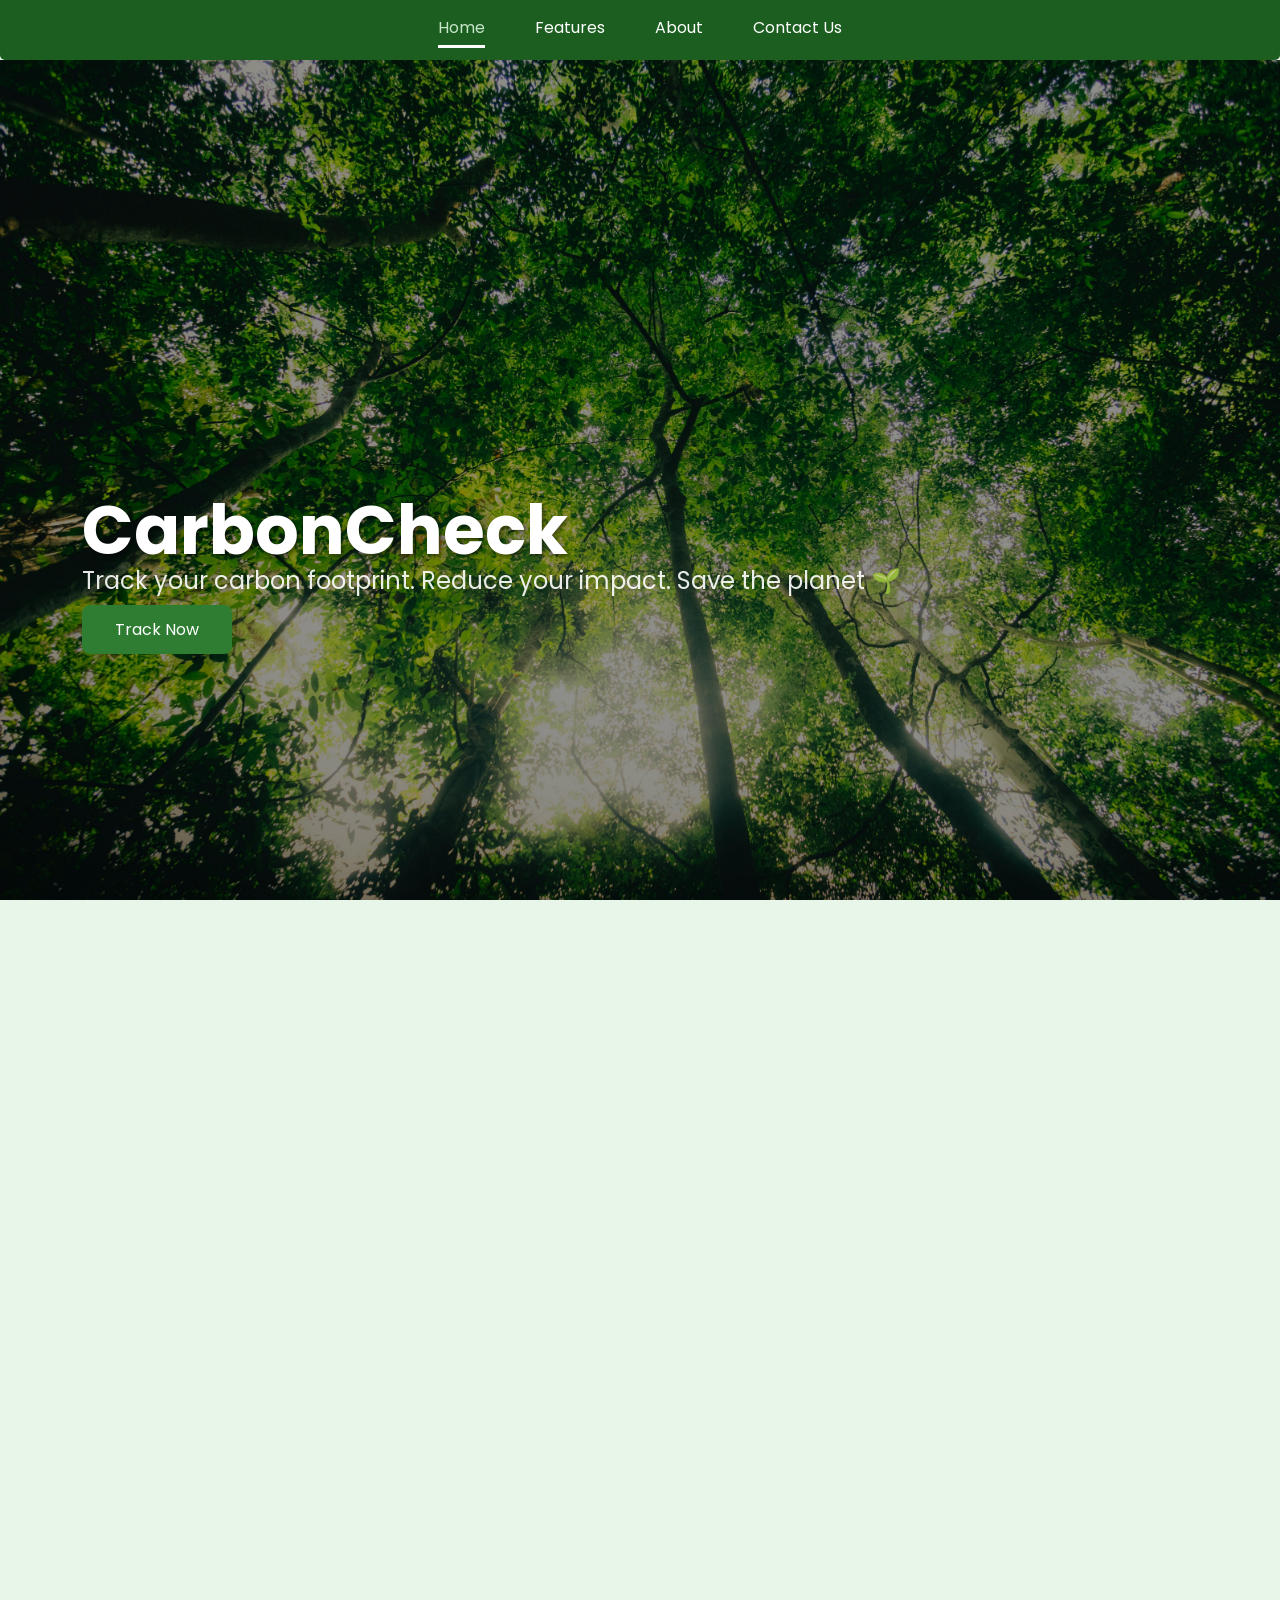
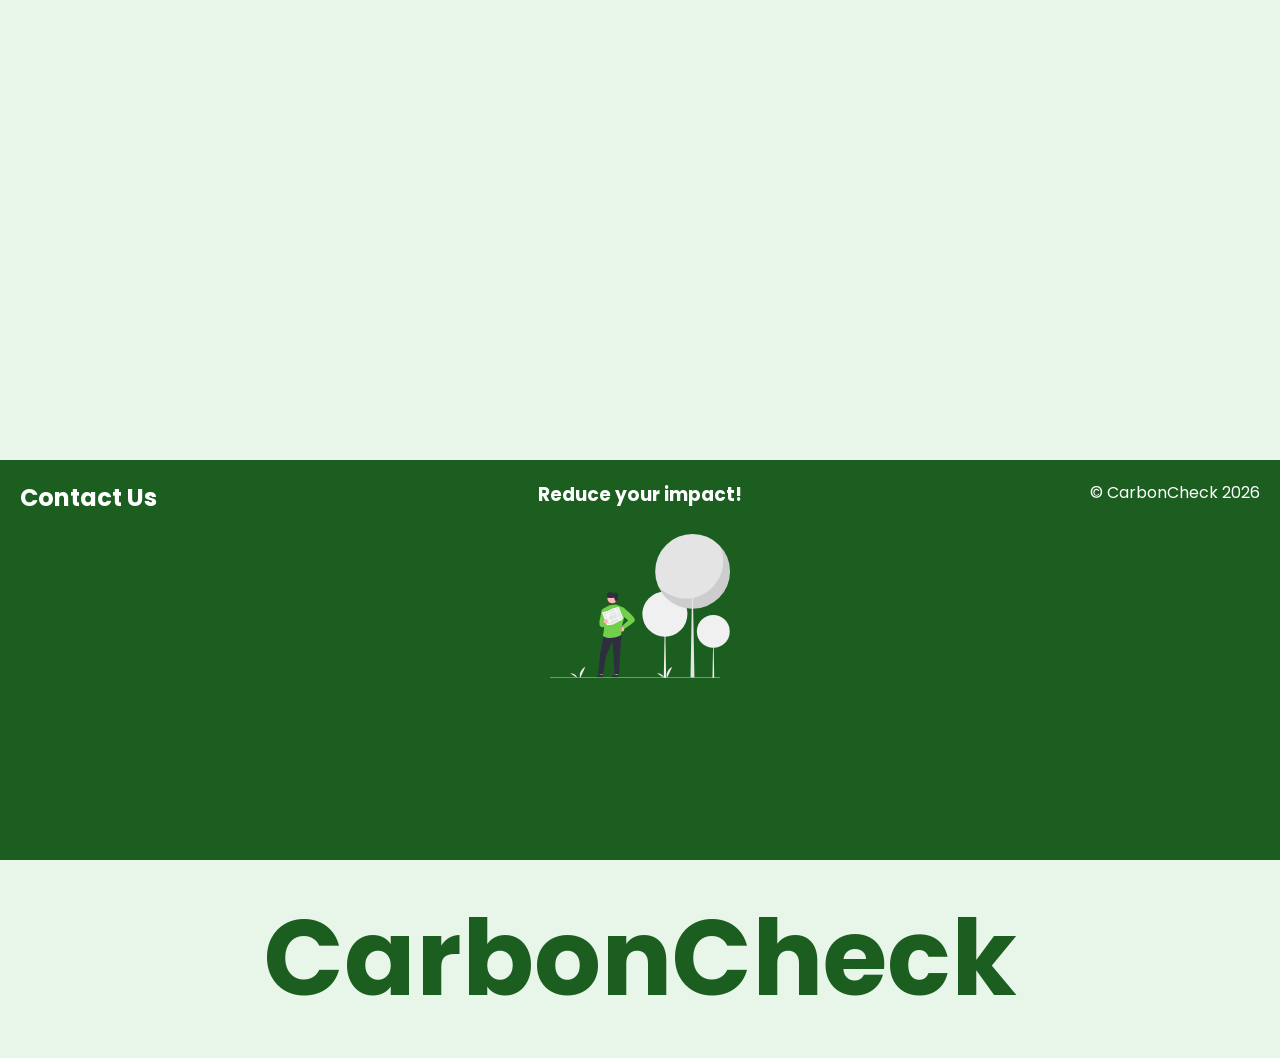
<file: index.html>
<!DOCTYPE html>
<html lang="en">
<head>
  <meta charset="UTF-8" />
  <meta name="viewport" content="width=device-width, initial-scale=1.0" />
  <link rel="stylesheet" href="landingPageStyle.css" />
  <link
    rel="stylesheet"
    href="https://cdnjs.cloudflare.com/ajax/libs/animate.css/4.1.1/animate.min.css"
  />
  <!-- POPPINS FONT LINK-->
  <link rel="preconnect" href="https://fonts.googleapis.com">
  <link rel="preconnect" href="https://fonts.gstatic.com" crossorigin>
  <link href="https://fonts.googleapis.com/css2?family=Poppins:ital,wght@0,100;0,200;0,300;0,400;0,500;0,600;0,700;0,800;0,900;1,100;1,200;1,300;1,400;1,500;1,600;1,700;1,800;1,900&display=swap" rel="stylesheet">
  <link href="https://unpkg.com/aos@2.3.1/dist/aos.css" rel="stylesheet">
  <title>CarbonCheck - Carbon Footprint Calculator</title>

</head>
<body>

  <nav>
    
    <a href="#home">Home</a>
    <a href="#features">Features</a>
    <a href="#about">About</a>
    <a href="#footer">Contact Us</a>
  </nav>

  <!-- HOME PAGE -->
  <section class="imgbg" id="home">
    <h1 id="title" class="animate__animated animate__bounce">CarbonCheck</h1>
    <p class="tagline">Track your carbon footprint. Reduce your impact. Save the planet 🌱</p>
    <a href="calculatorPage.html"><button class="btnTrack">Track Now</button></a>
  </section> 

  <!-- Learn PAGE -->

  <section id="">
    <div class="container" data-aos="fade-right">
      <h2>What is a Carbon Footprint?</h2>

      <iframe width="760" height="415"
      src="https://www.youtube.com/embed/8q7_aV8eLUE"
      title="YouTube video player"
      frameborder="0"
      allow="accelerometer; autoplay; clipboard-write; encrypted-media; gyroscope; picture-in-picture"
      allowfullscreen>
      </iframe>

      <div class="citation">
      <p><strong>Source:</strong> YouTube/simpleshow</p>
      <p>
        Video Link:  
        <a href="https://youtu.be/8q7_aV8eLUE" target="_blank">
          https://youtu.be/8q7_aV8eLUE
        </a>
      </p>

      <p>
        <em>Reminder:</em> This video is used for educational purposes. Credit belongs to the original creator.
      </p>
    </div>
      
    </div>
  </section>
  

  <!-- FEATURES PAGE -->
  <section id="features">
    <div class="container"  data-aos="fade-left">
      <h2>Website Features</h2>

      <!-- FEATURE 2 -->
      <div class="feature-box">
        <h3>📊 Carbon Score System</h3>
        <p>
          Users receive a carbon footprint level: Low, Moderate, or High.
        </p>
      </div>

      <!-- FEATURE 3 -->
      <div class="feature-box">
        <h3>💡 Personalized Eco Tips</h3>
        <p>
          The website gives suggestions on how users can reduce their emissions.
        </p>
      </div>

      <!-- FEATURE 4 -->
      <div class="feature-box">
        <h3>📺 Learn About Carbon Footprint </h3>
        <p>
          Watch a simple explainer video to understand CO₂ emissions and their impact on the planet.
        </p>
        <!--<button onclick="showSavedResult()">Show Saved Result</button>
        <p id="savedResult"></p>-->
      </div>
    </div>
  </section>

  <section id="about">
    <div class="container"  data-aos="fade-right">
      <h1>🌍 CarbonCheck</h1>
      <p>
        CarbonCheck is a Carbon Footprint Calculator designed to help users understand
        how their daily activities affect the environment.
      </p>

      <p>
        This project supports <strong>Sustainable Development Goal 13: Climate Action</strong>
        by encouraging people to reduce their carbon emissions and adopt eco-friendly habits.
      </p>

      <div class="tips">
        <h2>Why It Matters</h2>
        <p>
          Climate change is one of the biggest global challenges today.
          Small changes in lifestyle can help reduce environmental damage.
        </p>
      </div>
    </div>
  </section>


<section id="footer">

  <div class="containerNav">
    <h2 id="footerNavHeader">Contact Us</h2>
    <input type="text" data-aos="fade-up" placeholder="Enter your name" >
    <input type="text" data-aos="fade-up" data-aos-duration="500" placeholder="Enter your email">
    <textarea data-aos="fade-up" data-aos-duration="700" placeholder="Write your message here..."></textarea>
    <button data-aos="fade-up" data-aos-duration="1000">Send</button>
  </div>

  <div class="containerTrackNow">
    <h3>Reduce your impact!</h3>
    <img src="undraw_lost_teip.svg" alt="Illustration">
    <a href="calculatorPage.html">
      <button class="btnTrack"  data-aos="flip-up">Track Now!</button>
    </a>
  </div>

  <div class="containerContact">
    <p>© CarbonCheck 2026</p>
  </div>

</section>
  <div id="bigText">
    <h1>CarbonCheck</h1>
  </div>

     <script src="function.js"></script>
     <script src="https://unpkg.com/aos@2.3.1/dist/aos.js"></script>
     <script>
        AOS.init();
      </script>
</body>
</html>
</file>
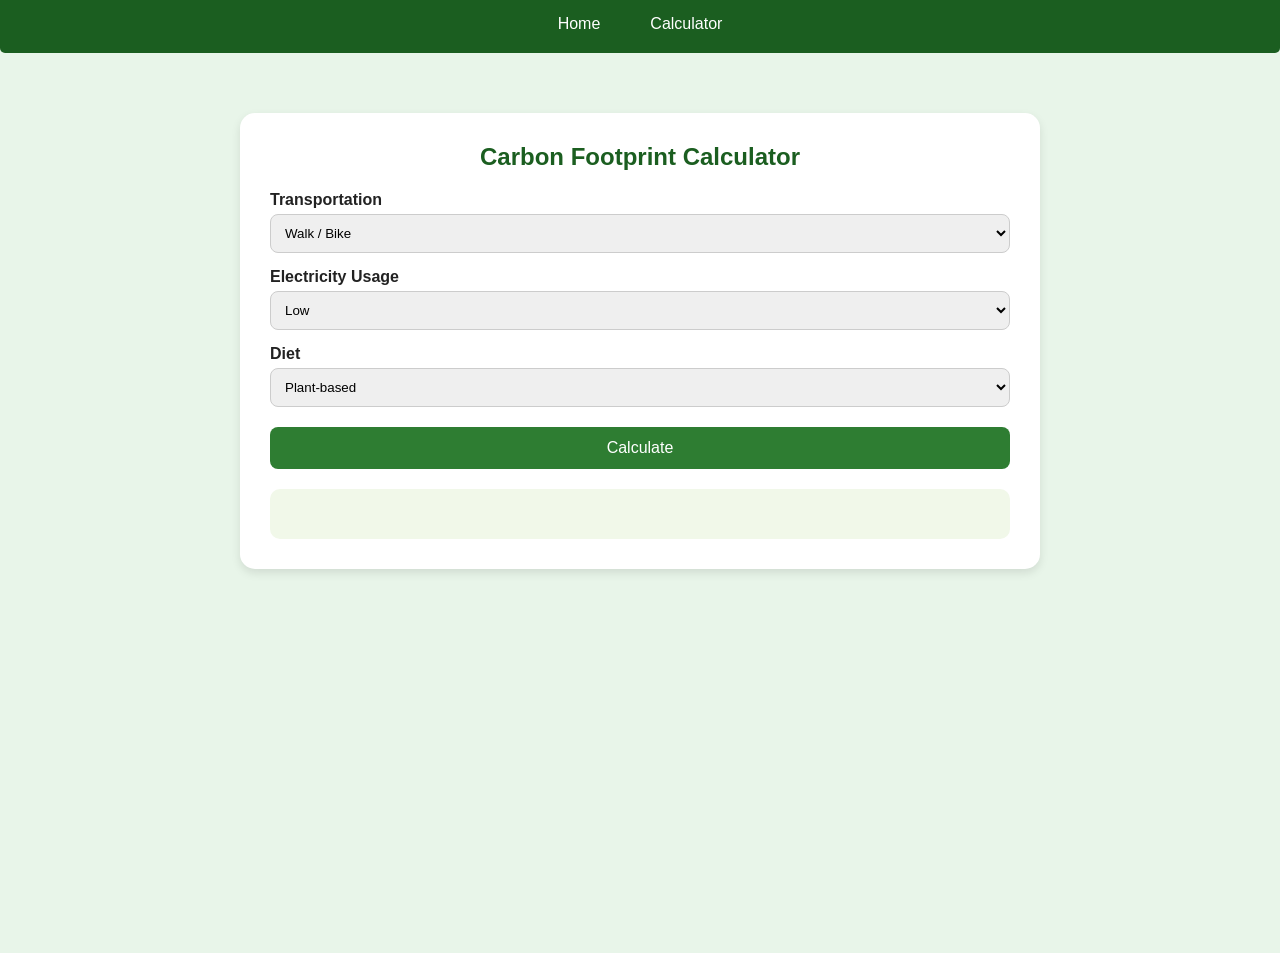
<file: calculatorPage.html>
<!DOCTYPE html>
  <html lang="en">
  <head>
    <meta charset="UTF-8" />
    <meta name="viewport" content="width=device-width, initial-scale=1.0" />
    <link rel="stylesheet" href="landingPageStyle.css" />
    <link href="https://unpkg.com/aos@2.3.1/dist/aos.css" rel="stylesheet">
    <title>CarbonCheck - Carbon Footprint Calculator</title>

  </head>
  <body>

    <nav>
      <a href="index.html">Home</a>
      <a href="calculatorPage.html">Calculator</a>
    </nav>

        <!-- CALCULATOR PAGE -->
    <section id="calculator">
      <div class="container" data-aos="zoom-in">
        <h2>Carbon Footprint Calculator</h2>

        <label>Transportation</label>
        <select id="transport">
          <option value="1">Walk / Bike</option>
          <option value="2">Public Transport</option>
          <option value="3">Car / Motorcycle</option>
        </select>

        <label>Electricity Usage</label>
        <select id="electricity">
          <option value="1">Low</option>
          <option value="2">Moderate</option>
          <option value="3">High</option>
        </select>

        <label>Diet</label>
        <select id="diet">
          <option value="1">Plant-based</option>
          <option value="2">Mixed Diet</option>
          <option value="3">Meat-heavy</option>
        </select>

        <button onclick="calculateFootprint()">Calculate</button>

        <div id="result"></div>
        <div class="tips" id="tipsSection" data-aos="flip-up">

        <h1 id="head1"></h1>
        <p id="tip1"></p>
        <p id="tip2"></p>
        <p id="tip3"></p>

        <h1 id="head2"></h1>
        <p id="elec1"></p>
        <p id="elec2"></p>
        <p id="elec3"></p>

        <h1 id="head3"></h1>
        <p id="diet1"></p>
        <p id="diet2"></p>
        <p id="diet3"></p>
        

        <p id="saved"></p>

      </div>
        

        <script src="function.js"></script>
        <script src="https://unpkg.com/aos@2.3.1/dist/aos.js"></script>
      <script>
        AOS.init();
      </script>
  </body>
  </html>
</file>
<file: landingPageStyle.css>
* {
      margin: 0;
      padding: 0;
      box-sizing: border-box;
      font-family: 'Poppins', sans-serif;
      scroll-behavior: smooth;
    }
    .imgbg {
      background-image: url('bgEco(1).jpg');
      background-attachment: fixed;
      background-size: cover;
      background-position: center;
      height: 100vh;
    }

    body {
      background: #e8f5e9;
      color: #222;
    }


    nav {
      background: #1b5e20;
      padding: 15px;
      display: flex;
      justify-content: center;
      border-bottom-left-radius: 5px;
      border-bottom-right-radius: 5px;
      gap: 50px;
      position: sticky;
      z-index: 1000;
      top: 0;
    }

    #title {
      color: white;
      font-size: 68px;
      text-align: start;
      padding-top: 40vh;
      padding-left: 5%;
      text-shadow: 2px 2px 4px rgba(0,0,0,0.5);
    } 

    .tagline {
      font-size: 1.5rem;
      padding-left: 5%;
      color: white;
      margin-top: -40px;
      opacity: 0.9;
    }

    .btnTrack {
      width: 150px;
      margin-left: 5%;
      margin-top: -10px;
      padding: 12px 30px;
      background: #2e7d32;
      color: white;
      border: none;
      border-radius: 8px;
      cursor: pointer;
      font-size: 16px;
      transition: 0.3s;
    }
    nav a {
      color: white;
      text-decoration: none;
      font-weight: medium;
      padding-bottom: 5px;
      transition: 0.3s;
    }

    nav a:hover,
    nav a.active {
    color: #c8e6c9;
    box-shadow: 0 3px 0 white;
    } 

    section {
      min-height: 100vh;
      padding: 60px 20px;
    }

    .container {
      max-width: 800px;
      margin: auto;
      background: white;
      padding: 30px;
      border-radius: 15px;
      box-shadow: 0 4px 10px rgba(0,0,0,0.1);
    }

    h1, h2 {
      text-align: center;
      margin-bottom: 20px;
      color: #1b5e20;
    }

    p {
      line-height: 1.6;
      margin-bottom: 15px;
    }

    label {
      display: block;
      margin-top: 15px;
      font-weight: bold;
    }

    select, input {
      width: 100%;
      padding: 10px;
      margin-top: 5px;
      border-radius: 8px;
      border: 1px solid #ccc;
    }

    button {
      width: 100%;
      margin-top: 20px;
      padding: 12px;
      background: #2e7d32;
      color: white;
      border: none;
      border-radius: 8px;
      cursor: pointer;
      font-size: 16px;
      transition: 0.3s;
    }

    button:hover {
      background: #1b5e20;
    }

    #result {
      margin-top: 20px;
      text-align: center;
      font-size: 20px;
      font-weight: bold;
    }

    .tips {
      background: #f1f8e9;
      padding: 15px;
      border-radius: 10px;
      margin-top: 20px;
    }

    ul {
      padding-left: 20px;
    }



    
    .feature-box {
      background: #f1f8e9;
      padding: 20px;
      border-radius: 10px;
      margin-top: 15px;
    }
    .containerNav {
    display: flex;
    flex-direction: column;
    gap: 10px;
    align-items: flex-start;
  }

  .containerNav input {
    width: 70%;
  }

  .containerNav textarea {
    width: 70%;
  }
  .containerNav button {
    margin-top: -2px;
    background: #2e7d32;
    width: 120px;
    color: white;
    border: none;
    border-radius: 8px;
    cursor: pointer;
    font-size: 16px;
    transition: 0.3s;
  }

  .containerTrackNow {
  display: flex;
  flex-direction: column;
  align-items: center;
  gap: 25px; /* controls spacing */
  color: white;
  text-align: center;
}

.containerTrackNow h3 {
  margin: 0;
}

.containerTrackNow img {
  width: 180px;
  height: auto;
}

.containerTrackNow .btnTrack {
  margin: 0;
}



    #footer {
    background: #1b5e20;
    display: flex;
    justify-content: space-evenly;
    padding: 20px 20px;
    min-height: 400px;
  }

    .containerNav,
    .containerTrackNow,
    .containerContact {
      flex: 1;
    }

    #footer a {
      color: white;
      text-decoration: none;
      font-weight: medium;
      padding-bottom: 5px;
      transition: 0.3s;
    }

    #footerNavHeader {
      color: white;
    }

   

    #footer button:hover {
      background: white;
      color:#2e7d32;
    }

    .containerContact {
      display: flex;
      justify-content: flex-end;
      color: white;
      text-align: right;
    }

    

    #bigText {
      text-align: center;
    

    }
    #bigText h1{
      padding-top: 20px;
      font-size: 105px;
    }
    

    textarea {
  width: 100%;
  min-height: 100px;
  padding: 12px;
  border: 2px solid #ccc;
  border-radius: 8px;
  font-size: 16px;
  resize: vertical; /* user can resize height only */
  outline: none;
}
</file>
